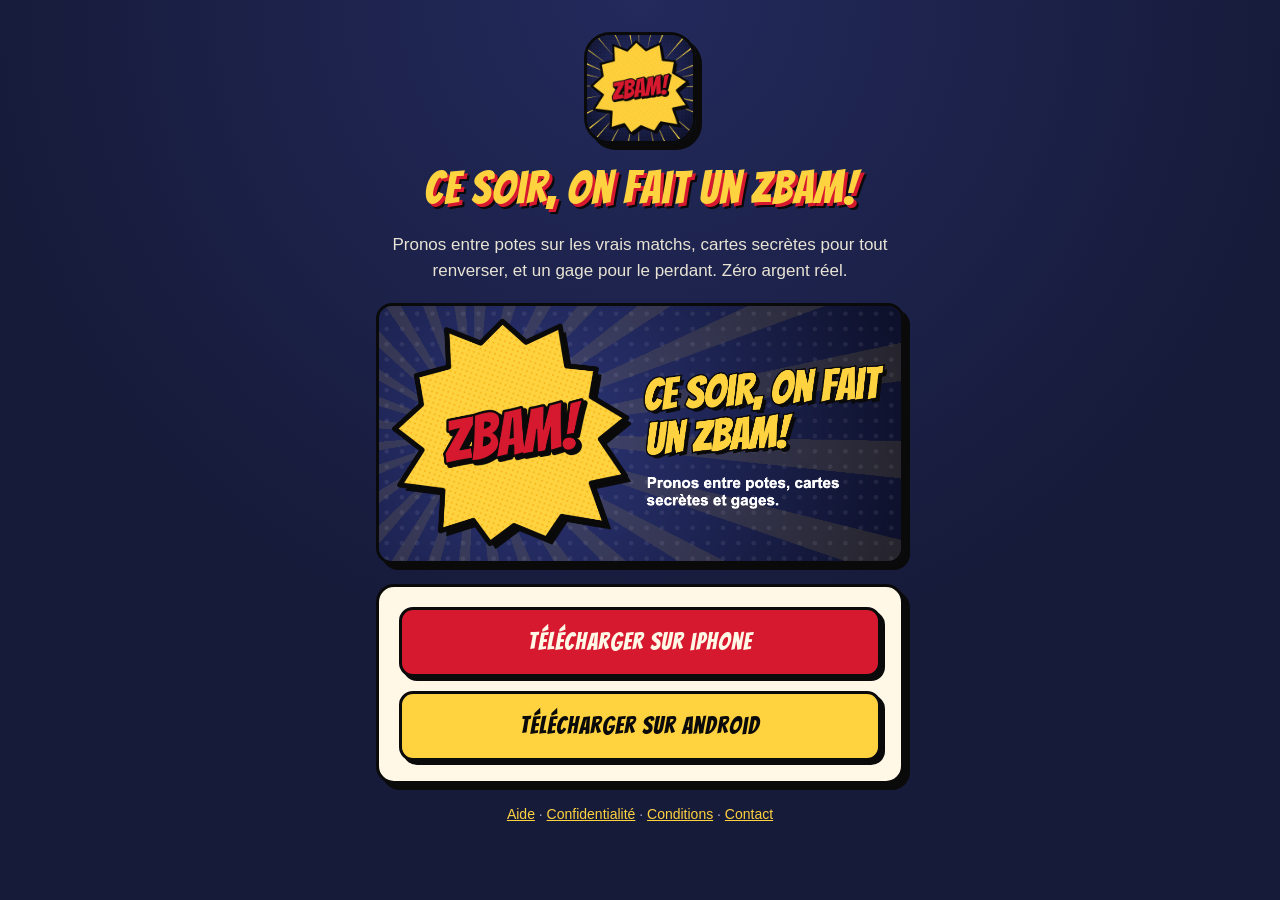
<file: index.html>
<!doctype html>
<html lang="fr">
<head>
<meta charset="utf-8">
<meta name="viewport" content="width=device-width, initial-scale=1">
<title>ZBAM! · Pronos entre potes</title>
<meta name="description" content="Pronos entre potes sur les vrais matchs, cartes secrètes et un gage pour le perdant. Zéro argent réel.">
<meta property="og:title" content="ZBAM! · Ce soir, on fait un ZBAM!">
<meta property="og:description" content="Pronos entre potes sur les vrais matchs, cartes secrètes et un gage pour le perdant.">
<meta property="og:image" content="https://zbamapp.com/banner.png">
<meta name="apple-itunes-app" content="app-id=6819425689">
<link rel="icon" href="/icon.png">
<link rel="preconnect" href="https://fonts.googleapis.com">
<link href="https://fonts.googleapis.com/css2?family=Bangers&display=swap" rel="stylesheet">
<link rel="stylesheet" href="/style.css">
</head>
<body>
<main>
  <img class="logo" src="/icon.png" alt="ZBAM!">
  <h1>Ce soir, on fait un ZBAM!</h1>
  <p>Pronos entre potes sur les vrais matchs, cartes secrètes pour tout renverser, et un gage pour le perdant. Zéro argent réel.</p>
  <img class="banner" src="/banner.png" alt="">
  <div class="card">
    <a class="btn" data-store="ios" href="https://apps.apple.com/fr/app/zbam/id6819425689">Télécharger sur iPhone</a>
    <a class="btn off" id="android">Android : bientôt</a>
  </div>
  <footer>
    <a href="https://julienvj.github.io/zbam-legal/support.html">Aide</a> ·
    <a href="https://julienvj.github.io/zbam-legal/privacy.html">Confidentialité</a> ·
    <a href="https://julienvj.github.io/zbam-legal/terms.html">Conditions</a> ·
    <a href="mailto:zbamcontact@gmail.com">Contact</a>
  </footer>
</main>
<script src="/count.js"></script>
<script>
  if (window.ZBAM_ANDROID_LIVE) {
    var a = document.getElementById('android');
    a.textContent = 'Télécharger sur Android';
    a.className = 'btn alt';
    a.href = window.ZBAM_PLAY_URL;
    a.setAttribute('data-store', 'android');
  }
</script>
</body>
</html>
</file>
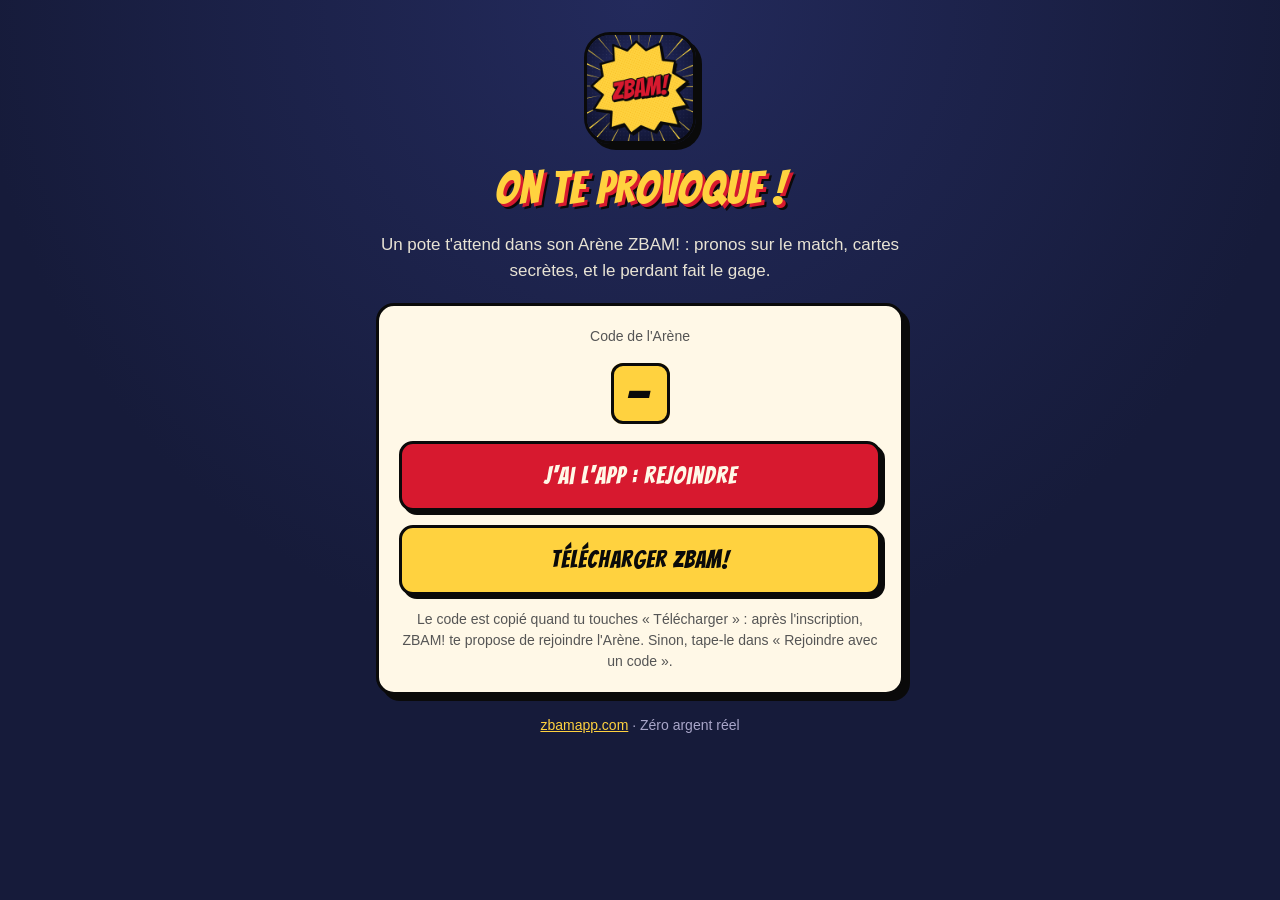
<file: join/index.html>
<!doctype html>
<html lang="fr">
<head>
<meta charset="utf-8">
<meta name="viewport" content="width=device-width, initial-scale=1">
<title>Invitation ZBAM!</title>
<meta name="description" content="Un pote te provoque dans son Arène ZBAM! Pronos sur les vrais matchs, cartes secrètes et un gage pour le perdant.">
<meta property="og:title" content="On te provoque sur ZBAM! 🔥">
<meta property="og:description" content="Rejoins l'Arène : pronos sur le match, cartes secrètes, et le perdant fait le gage.">
<meta property="og:image" content="https://zbamapp.com/banner.png">
<meta name="apple-itunes-app" content="app-id=6819425689">
<link rel="icon" href="/icon.png">
<link rel="preconnect" href="https://fonts.googleapis.com">
<link href="https://fonts.googleapis.com/css2?family=Bangers&display=swap" rel="stylesheet">
<link rel="stylesheet" href="/style.css">
</head>
<body>
<main>
  <img class="logo" src="/icon.png" alt="ZBAM!">
  <h1>On te provoque&nbsp;!</h1>
  <p>Un pote t'attend dans son Arène ZBAM! : pronos sur le match, cartes secrètes, et le perdant fait le gage.</p>
  <div class="card">
    <span class="muted">Code de l'Arène</span>
    <div><span class="code" id="code">…</span></div>
    <a class="btn" id="open" href="#">J'ai l'app : rejoindre</a>
    <a class="btn alt" id="store" href="https://apps.apple.com/fr/app/zbam/id6819425689">Télécharger ZBAM!</a>
    <span class="muted" id="hint">Le code est copié quand tu touches « Télécharger » : après l'inscription, ZBAM! te propose de rejoindre l'Arène. Sinon, tape-le dans « Rejoindre avec un code ».</span>
  </div>
  <footer><a href="/">zbamapp.com</a> · Zéro argent réel</footer>
</main>
<script src="/count.js"></script>
<script>
  // Lien d'invitation : https://zbamapp.com/join?c=<code>. Avec l'app installée, iOS l'ouvre directement
  // (apple-app-site-association) ; sinon cette page donne le code et le bon store.
  var code = (new URLSearchParams(location.search).get('c') || '').replace(/[^a-z0-9]/gi, '').toLowerCase().slice(0, 16);
  var codeEl = document.getElementById('code');
  codeEl.textContent = code ? code.toUpperCase() : '—';
  document.getElementById('open').href = 'zbam://join/' + code;
  var android = /android/i.test(navigator.userAgent);
  var store = document.getElementById('store');
  store.setAttribute('data-store', 'ios');
  if (android && window.ZBAM_ANDROID_LIVE) {
    store.href = window.ZBAM_PLAY_URL;
    store.setAttribute('data-store', 'android');
  } else if (android) {
    // Android pas encore sur Google Play : on le dit franchement plutôt qu'un lien mort.
    store.textContent = 'Android : bientôt';
    store.className = 'btn off';
    store.removeAttribute('href');
    store.removeAttribute('data-store');
  }
  store.addEventListener('click', function () {
    // Le presse-papiers permet à l'app de retrouver l'Arène après l'installation.
    if (code && navigator.clipboard) navigator.clipboard.writeText('ZBAM-' + code.toUpperCase()).catch(function () {});
  });
</script>
</body>
</html>
</file>
<file: style.css>
:root { --night: #161B3A; --paper: #FFF8E7; --ink: #0A0A0A; --yellow: #FFD23F; --red: #D7192F; }
* { box-sizing: border-box; }
html { background: var(--night); }
body {
  margin: 0; min-height: 100vh; color: var(--paper);
  font: 17px/1.5 -apple-system, BlinkMacSystemFont, "Segoe UI", Roboto, sans-serif;
  background: radial-gradient(circle at 50% 0, #232a5c 0, var(--night) 60%);
  background-color: var(--night);
}
main { max-width: 560px; margin: 0 auto; padding: 32px 16px 48px; display: flex; flex-direction: column; align-items: center; text-align: center; gap: 20px; }
.logo { width: 112px; height: 112px; border-radius: 26px; border: 3px solid var(--ink); box-shadow: 6px 6px 0 var(--ink); }
h1 { font-family: "Bangers", Impact, sans-serif; font-weight: 400; letter-spacing: 1px; color: var(--yellow); font-size: 46px; line-height: 1.05; margin: 0; text-shadow: 3px 3px 0 var(--red), 5px 5px 0 var(--ink); }
p { margin: 0; color: #e8e3d4; }
.card { width: 100%; background: var(--paper); color: var(--ink); border: 3px solid var(--ink); border-radius: 18px; box-shadow: 6px 6px 0 var(--ink); padding: 20px; display: flex; flex-direction: column; gap: 14px; }
.code { font-family: "Bangers", Impact, sans-serif; font-size: 44px; letter-spacing: 6px; color: var(--ink); background: var(--yellow); border: 3px solid var(--ink); border-radius: 12px; padding: 4px 12px; }
.btn { display: block; width: 100%; padding: 14px 18px; border-radius: 14px; border: 3px solid var(--ink); box-shadow: 4px 4px 0 var(--ink); font-family: "Bangers", Impact, sans-serif; font-size: 24px; letter-spacing: 1px; text-decoration: none; color: var(--paper); background: var(--red); cursor: pointer; }
.btn.alt { background: var(--yellow); color: var(--ink); }
.btn.off { background: #c9c3b3; color: #555; box-shadow: none; cursor: default; }
.btn:active { transform: translate(2px, 2px); box-shadow: 2px 2px 0 var(--ink); }
.muted { font-size: 14px; color: #555; }
footer { font-size: 14px; color: #a9a6c9; }
footer a { color: var(--yellow); }
.banner { width: 100%; border-radius: 16px; border: 3px solid var(--ink); box-shadow: 6px 6px 0 var(--ink); }
</file>
